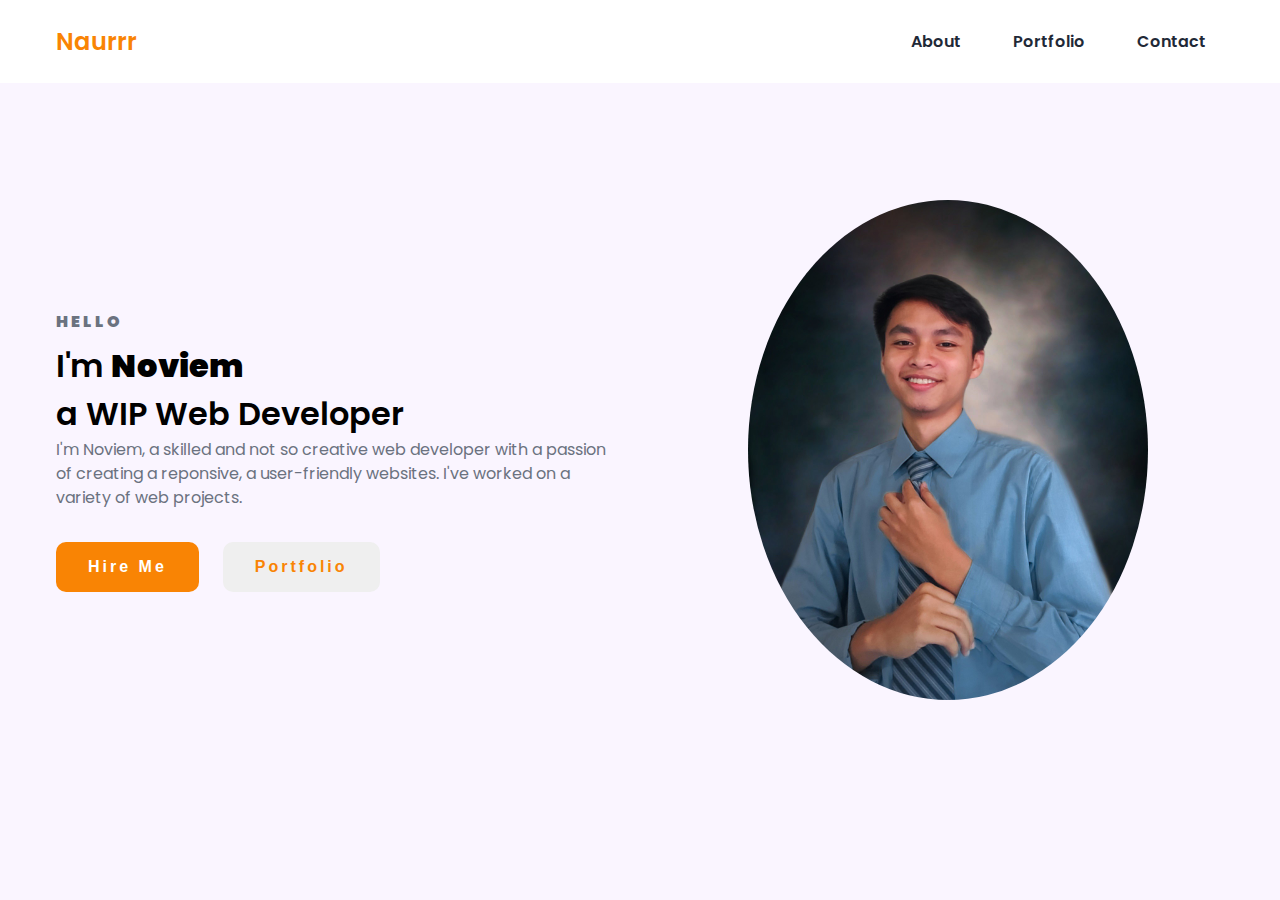
<file: index.html>
<!DOCTYPE html>
<html lang="en">
<head>
    <meta charset="UTF-8">
    <meta http-equiv="X-UA-Compatible" content="IE=edge">
    <meta name="viewport" content="width=device-width, initial-scale=1.0">
    <link rel="stylesheet" href="style.css" class="css">
    <title>Personal Website</title>
</head>
<body> 
    <nav>
        <div class="nav_content">
            <div class="logo"><a href="home.html">Naurrr</a>
            </div>
            <label for="check" class="checkbox">
                <i class="ri-menu-line"></i>
            </label>
            <input type="checkbox" name="check" id="check">
            <ul>
                <li><a href="about.html">About</a></li>
                <li><a href="portfolio.html">Portfolio</a></li>
                <li><a href="contact.html">Contact</a></li>
            </ul> 
        </div> 
    </nav>
    
    <section class="section">
        <div class="section_container">
            <div class="content">
                <p class="subtitle">HELLO</p>
                <h1 class="title">
                    I'm <span>Noviem<br></span> a WIP Web Developer
                </h1>
                <p class="description">
                    I'm Noviem, a skilled and not so creative web developer with a passion of creating a reponsive, a user-friendly websites. I've worked on a variety of web projects. 
                </p>
                <div class="action_btns">
                    <a href="contact.html">
                        <button class="hire_me">Hire Me</button>
                    </a>
                    <a href="portfolio.html">
                        <button class="portfolio">Portfolio</button>
                    </a>
                </div>
            </div>
            <div class="image">
                <img src="assets/The gallery for --_ Graduation Studio Background-02.jpeg" >
            </div>
        </div>
    </section>
</body>
</html>
</file>
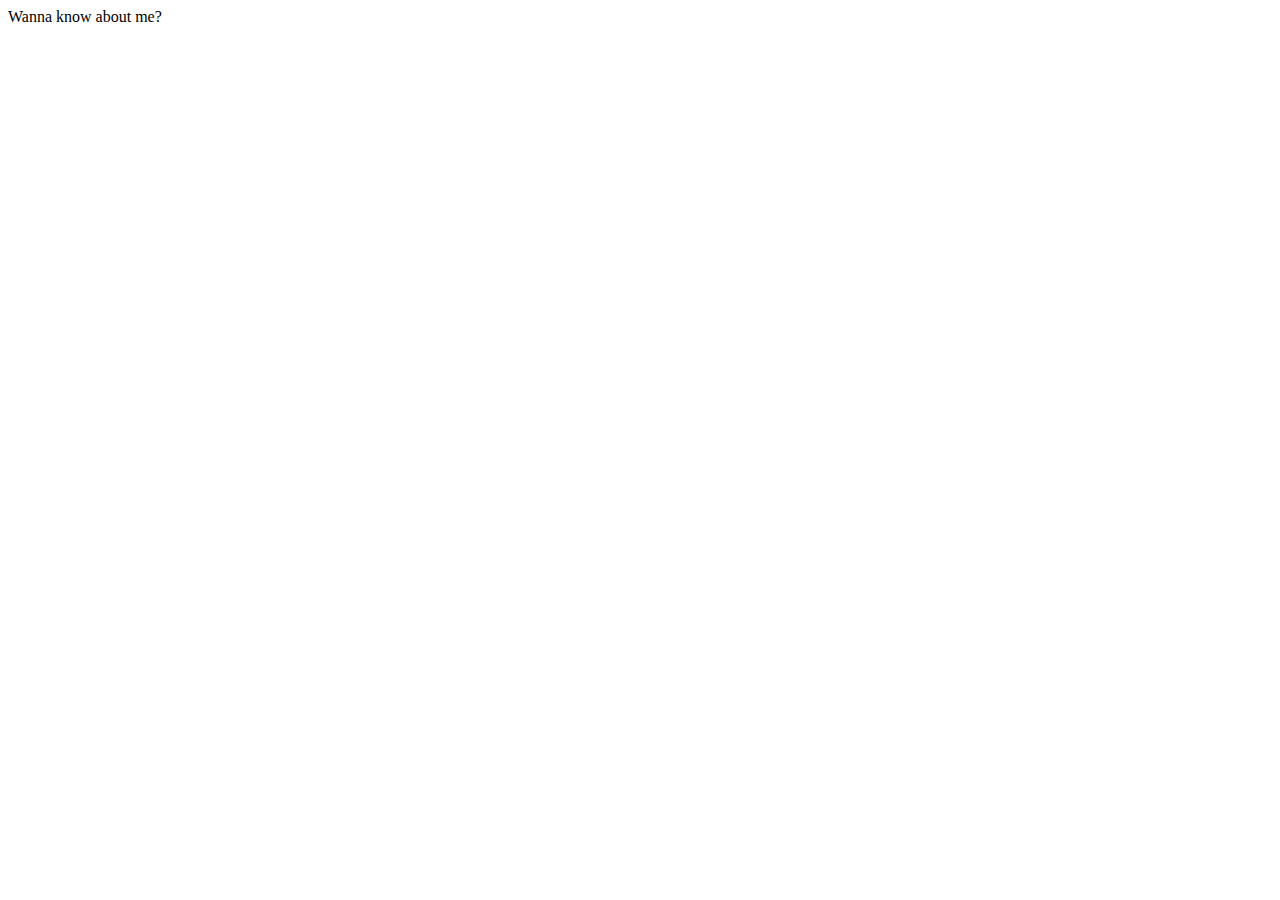
<file: about.html>
<!DOCTYPE html>
<html lang="en">
<head>
    <meta charset="UTF-8">
    <meta name="viewport" content="width=device-width, initial-scale=1.0">
    <title>About</title>
</head>
<body>
    Wanna know about me?
</body>
</html>
</file>
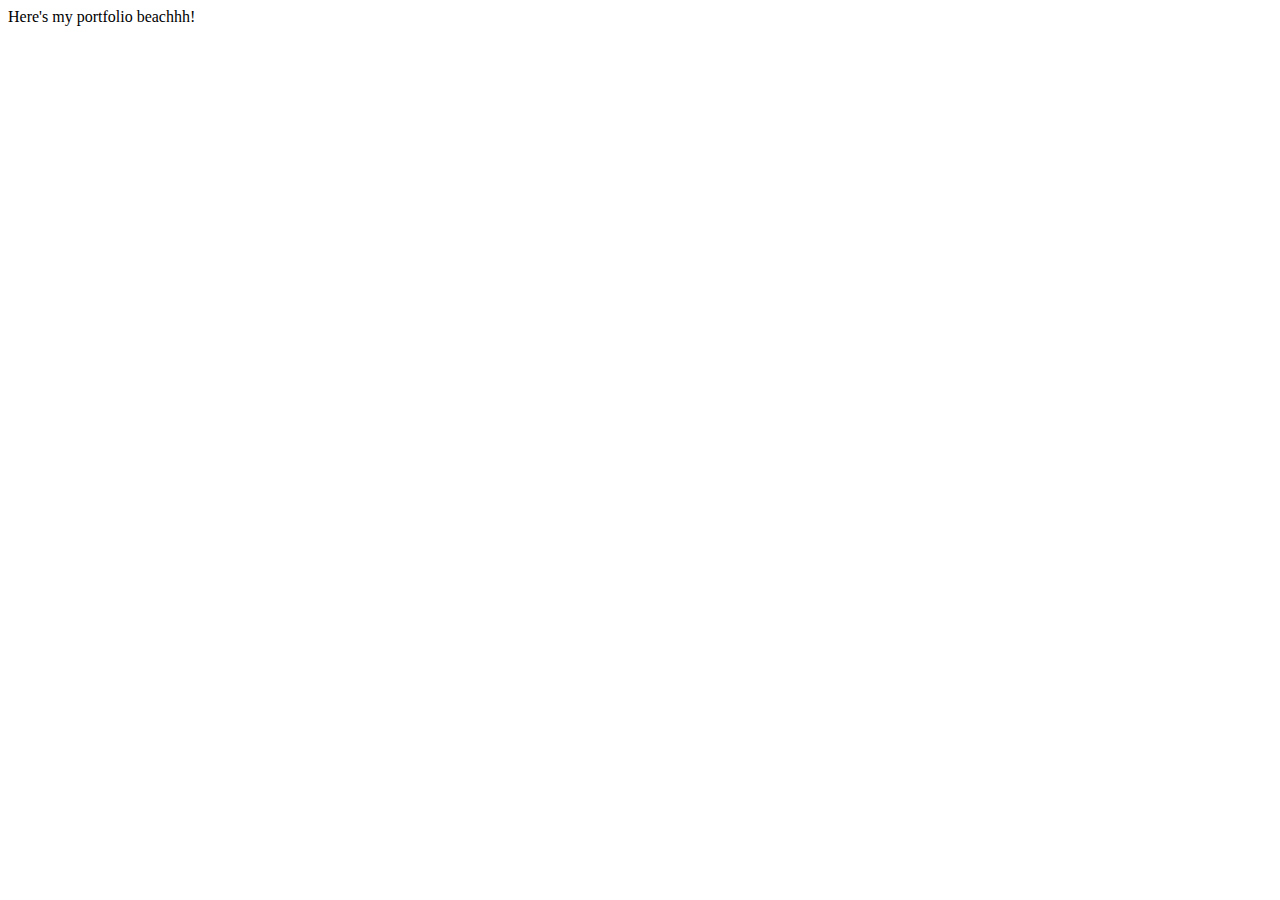
<file: portfolio.html>
<!DOCTYPE html>
<html lang="en">
<head>
    <meta charset="UTF-8">
    <meta name="viewport" content="width=device-width, initial-scale=1.0">
    <title>Portfolio</title>
</head>
<body>
    Here's my portfolio beachhh!
</body>
</html>
</file>
<file: style.css>
@import url('https://fonts.googleapis.com/css2?family=Poppins:wght@400;600;700;800;900&display=swap');

:root{
    --primary-clr: #F98404;
    --primary-clr-dark: #FC5404;
    --secondary-clr: #F5F7B2;
    --text-dark: #1f2937;
    --text-light: #6b7280;
    --extra-light:  #faf5ff;
    --max-width: 1200px;
}

*{
    padding: 0;
    margin: 0;
    box-sizing: border-box;
}

a{
    text-decoration: none;
}


body{
    font-family: 'Besley', serif;
    font-family: 'Poppins', sans-serif;
}

nav{
    width: 100%;
    position: fixed;
    top: 0;
    left: 0;
    background-color: white;
    z-index: 99;
}

.nav_content{
    max-width: var(--max-width);
    margin: auto;
    padding: 1.5rem 1rem;
    display: flex;
    align-items: center;
    justify-content: space-between;
}

nav .logo a{
    font-size: 1.5rem;
    font-weight: 600;
    color: var(--primary-clr);
    transition: 0.3s;
}

nav .logo a:hover{
    color: #1f2937;
}

nav .checkbox{
    display: none;
}

nav input{
    display: none;
}

nav .checkbox i{
    font-size: 2rem;
    color: var(--primary-clr-dark);
    cursor: pointer;
}

ul{
    display: flex;
    align-items: center;
    gap: 1rem;
    list-style: none;
    transform: left 0.3s;
}

ul li a {
    padding: 0.5rem 1rem;
    border: 2px solid transparent;
    text-decoration: none;
    font-weight: 600;
    color: var(--text-dark);
    transition: 0.3s;
}

ul li a:hover {
    border-top-color: black;
    border-bottom-color: black;
    color: var(--primary-clr);
}

.section{
    background-color: var(--extra-light);
}

.section_container{
    min-height: 100vh;
    max-width: var(--max-width);
    margin: auto;
    padding: 1rem;
    display: grid;
    grid-template-columns: repeat(2, 1fr);
    gap: 4rem;
}

.content{
    display: flex;
    flex-direction: column;
    justify-content: center;
}

.subtitle{
    letter-spacing: 3px;
    color: var(--text-light);
    font-weight: 900;
    margin-bottom: 0.5rem;
}

.title {
    font-weight: 600;
}
.title span {
    font-weight: 900;
}

.description {
    line-height: 1.5rem;
    color: var(--text-light);
    margin-bottom: 2rem;
}

.action_btns {
    display: flex;
    gap: 1.5rem;
}

.action_btns button{
    font-size: 1rem;
    font-weight: 600;
    letter-spacing: 3px;
    padding: 1rem 2rem;
    outline: none;
    border: 2px solid var(--primary-color);
    border-radius: 10px;
    transition: 0.3s;
    cursor: pointer;
}

.hire_me{
    background-color: var(--primary-clr);
    color: #ffffff;
}

.hire_me:hover{
    background-color: var(--primary-clr-dark);
}

.portfolio{
    color: var(--primary-clr);
}

.portfolio:hover{
    background-color: var(--primary-clr-dark);
    color: #ffffff;
}

.links{
    color: var(--primary-color);
    color: #ffffff;
}
  
.image {
    display: grid;
    place-items: center;
}

.image img {
    width: min(25rem, 90%);
    border-radius: 100%;
}

/*Styling Contact Tab*/
.header{
    font-weight: 800;
}

/* --Responsiveness
@media screen and (max-width: 768px) {
    nav .checkbox {
      display: block;
    }
  
    nav ul {
      position: fixed;
      top: 0;
      left: 0;
      height: 100vh;
      width: 100%;
      background-color: var(--primary-clr);
      flex-direction: column;
      align-items: center;
      justify-content: center;
      transform: translateX(-100%);
      transition: transform 0.3s;
    }
  
    nav ul.active {
      transform: translateX(0);
    }
  
    ul li {
      margin-bottom: 1rem;
    }
  
    ul li a {
      color: white;
      border: none;
    }
  
    .section_container {
      grid-template-columns: 1fr;
    }
  }
*/
</file>
